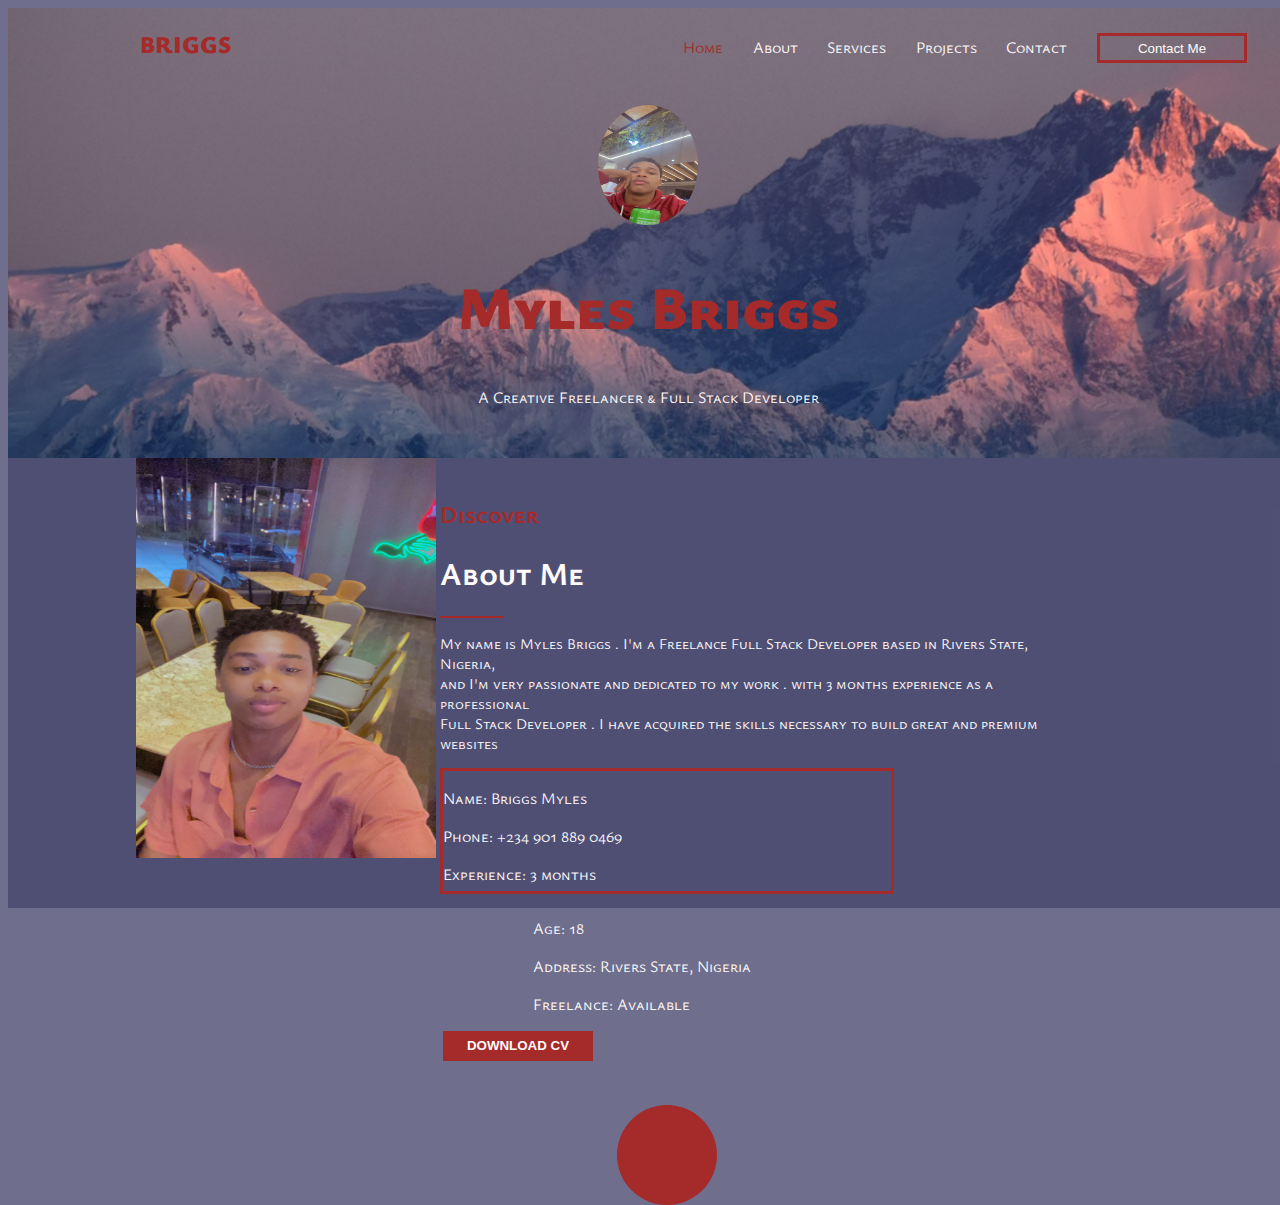
<file: index.html>
<!DOCTYPE html>
<html lang="en">
<head>
  <meta charset="UTF-8">
  <meta name="viewport" content="width=device-width, initial-scale=1.0">
  <title>Document</title>
  <link href="https://cdn.jsdelivr.net/npm/bootstrap@5.3.2/dist/css/bootstrap.min.css" rel="stylesheet" integrity="sha384-T3c6CoIi6uLrA9TneNEoa7RxnatzjcDSCmG1MXxSR1GAsXEV/Dwwykc2MPK8M2HN" crossorigin="anonymous">
  <link rel="stylesheet" href="https://cdnjs.cloudflare.com/ajax/libs/font-awesome/6.4.0/css/all.min.css" integrity="sha512-iecdLmaskl7CVkqkXNQ/ZH/XLlvWZOJyj7Yy7tcenmpD1ypASozpmT/E0iPtmFIB46ZmdtAc9eNBvH0H/ZpiBw==" crossorigin="anonymous" referrerpolicy="no-referrer" />
  <link rel="preconnect" href="https://fonts.googleapis.com">
<link rel="preconnect" href="https://fonts.gstatic.com" crossorigin>
<link href="https://fonts.googleapis.com/css2?family=Ysabeau+SC:wght@100&display=swap" rel="stylesheet">
  <link rel="stylesheet" href="/index.css">
  <link rel="stylesheet" href="/animation.css">
  <link rel="stylesheet" href="/mobile.css">
  <link rel="stylesheet" href="/pc.css">
</head>
<body>
  <div class="mainDiv">
    <div class="forPc">
      <i class="fa-solid fa-mountain-sun dis montain"></i>
      <h2 class="dis souls"><strong>BRIGGS</strong></h2>
      <a href="/homePage.html"><p class="dis home navBar">Home</p></a>
      <a href="/about.html"><p class="dis navBar">About</p></a>
      <a href="/services.html"><p class="dis navBar">Services</p></a>
      <a href=""><p class="dis navBar">Projects</p></a>
      <a href=""><p class="dis navBar" >Contact</p></a>
      <a href="https://wa.me/message/BVEOBLGXGQ3UM1"><button class="dis firstButton">Contact Me</button></a>
    </div>
    
    <div class="formobile">
      <i class="fa-solid fa-mountain-sun dis montain"></i>
      <h2 class="dis souls"><strong>BRIGGS</strong></h2>
      <div class="display-inline-block moreVet">
        <img class="imgIcon" src="/001-list.png" alt="">
        <a href="/index.html"><h3>HOME</h3></a>
        <a href="/about.html"><h3>ABOUT</h3></a>
        <a href="/services.html"><h3>SERVICES</h3></a>
        <a href="https://wa.me/message/BVEOBLGXGQ3UM1"><button class="dis firstButton">Contact Me</button></a>
      </div>
    </div>

    <img class="idImage dis" src="/7eb78f7e-d393-4c9e-a65c-1dc1ebc132ee.jpg"alt="connectionError">
    <h1 class="myName"><strong>Myles Briggs</strong></h1>
    <p class="aCreative">A Creative Freelancer & Full Stack Developer</p>
    
  </div>
  <div class="secondDiv  ">
   <div class="animationdiv">
    <img class="aboutImage dis2" src="/969907e3-72c2-45df-9c59-dc81729dadc3.jpg" alt="">
    <div class="discover dis2 " >
      <h2 class="discoverMain">Discover</h2>
      
      <h1>About Me</h1>
      <div class="line"></div>
      <p class="myAbout">My name is Myles Briggs . I'm a Freelance Full Stack Developer based in Rivers State, Nigeria, <br>and I'm very passionate and dedicated to my work . with 3 months experience as a professional <br>Full Stack Developer . I have acquired the skills necessary to build great and premium <br>websites</p>
      <div class="form">
        <div class="dis">
          <p>Name: Briggs Myles</p>
        <P>Phone: +234 901 889 0469</P>
        <p>Experience: 3 months</p>
        </div>

        <div class="dis aboutform">
            <p>Age: 18</p>
          <p>Address: Rivers State, Nigeria</p>
          <p>Freelance: Available</p>
        </div>
        <button class="secondButton"><strong>DOWNLOAD CV</strong></button>
        <div class="bounce"></div>
      </div>
   </div>
    </div>
   


    
  </div>
</body>
</html>
</file>
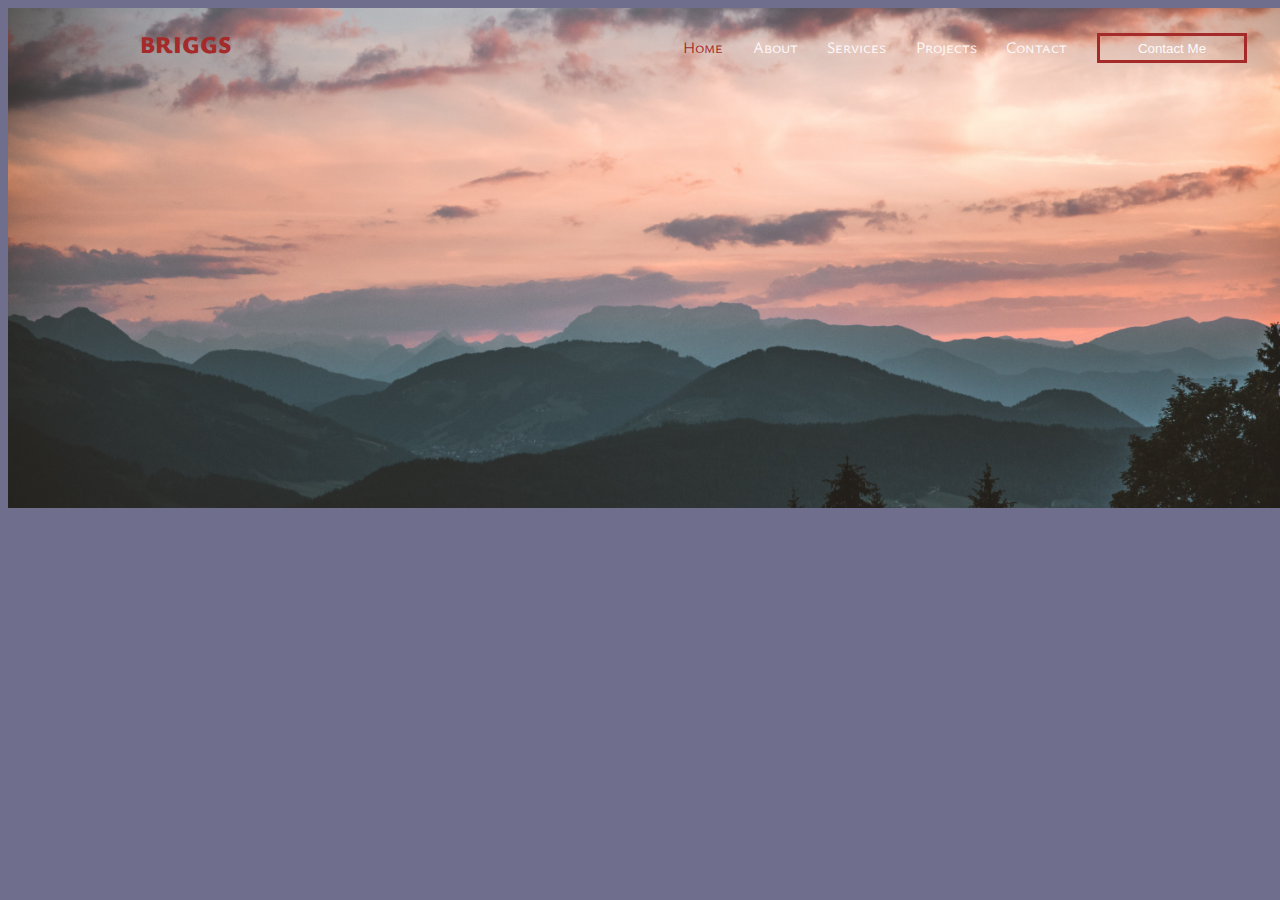
<file: about.html>
<!DOCTYPE html>
<html lang="en">
<head>
  <meta charset="UTF-8">
  <meta name="viewport" content="width=device-width, initial-scale=1.0">
  <title>Document</title>
  <link href="https://cdn.jsdelivr.net/npm/bootstrap@5.3.2/dist/css/bootstrap.min.css" rel="stylesheet" integrity="sha384-T3c6CoIi6uLrA9TneNEoa7RxnatzjcDSCmG1MXxSR1GAsXEV/Dwwykc2MPK8M2HN" crossorigin="anonymous">
  <link rel="stylesheet" href="https://cdnjs.cloudflare.com/ajax/libs/font-awesome/6.4.0/css/all.min.css" integrity="sha512-iecdLmaskl7CVkqkXNQ/ZH/XLlvWZOJyj7Yy7tcenmpD1ypASozpmT/E0iPtmFIB46ZmdtAc9eNBvH0H/ZpiBw==" crossorigin="anonymous" referrerpolicy="no-referrer" />
  <link rel="preconnect" href="https://fonts.googleapis.com">
<link rel="preconnect" href="https://fonts.gstatic.com" crossorigin>
<link href="https://fonts.googleapis.com/css2?family=Ysabeau+SC:wght@100&display=swap" rel="stylesheet">
  <link rel="stylesheet" href="/index.css">
  <link rel="stylesheet" href="/animation.css">
  <link rel="stylesheet" href="/mobile.css">
  <link rel="stylesheet" href="/pc.css">
  <link rel="stylesheet" href="/animation.css">

  <style>
    body{
      background-color: rgba(71, 71, 109, 0.779);
    }
  </style>
</head>
<body>
  <div class="mainDiv2">
    <div class="forPc">
      <i class="fa-solid fa-mountain-sun dis montain"></i>
      <h2 class="dis souls"><strong>BRIGGS</strong></h2>
      <a href="/index.html"><p class="dis home navBar">Home</p></a>
      <a href="/about.html"><p class="dis navBar">About</p></a>
      <a href="/services.html"><p class="dis navBar">Services</p></a>
      <a href=""><p class="dis navBar">Projects</p></a>
      <a href=""><p class="dis navBar" >Contact</p></a>
      <a href="https://wa.me/message/BVEOBLGXGQ3UM1"><button class="dis firstButton">Contact Me</button></a>
    </div>
    <div class="formobile">
      <i class="fa-solid fa-mountain-sun dis montain"></i>
      <h2 class="dis souls"><strong>BRIGGS</strong></h2>
      <div class="display-inline-block moreVet">
        <img class="imgIcon" src="/001-list.png" alt="">
        <a href="/homePage.html"><h3>HOME</h3></a>
        <a href="/about.html"><h3>ABOUT</h3></a>
        <a href="/services.html"><h3>SERVICES</h3></a>
        <a href="https://wa.me/message/BVEOBLGXGQ3UM1"><button class="dis firstButton">Contact Me</button></a>
      </div>
    <div class="about-me-h3">
      <h3 class="about-me-h3">
        <strong>My name is Myles Briggs , I am 18 years of age currently based in rivers state port-harcourt <br>and I'm a Freelance full stack Developer with 3 months of experience ,i currently study <br>computer science in Rivers state University(RSU) and have taken an online class about web Development. <br> I have acquired the Knowledge and the skill that any front end deveveloper should have along side <br> learning react and Bootstrasp to build a great and premium website  </strong> 
      </h3>
    </div>
    <div class="">
      <img class="aboutImage2 bounce" src="/9d4e8e84-dc46-426c-b334-b8cf143876f5.jpg" alt="">
    </div>
  </div>
</body>
</html>
</file>
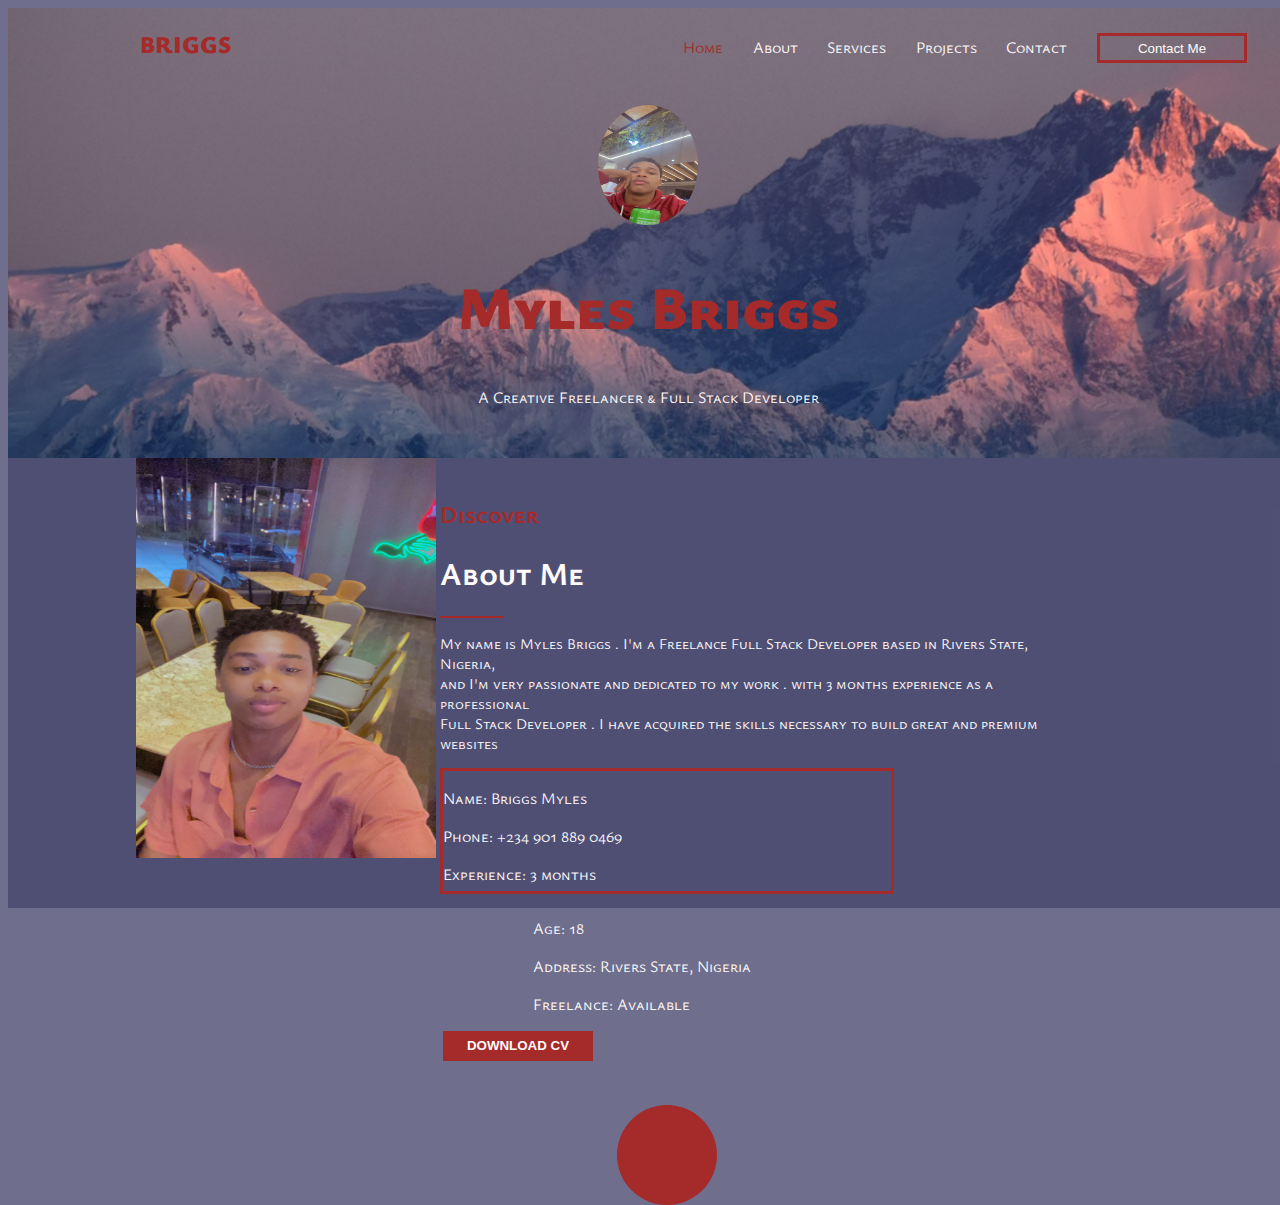
<file: homePage.html>
<!DOCTYPE html>
<html lang="en">
<head>
  <meta charset="UTF-8">
  <meta name="viewport" content="width=device-width, initial-scale=1.0">
  <title>Document</title>
  <link href="https://cdn.jsdelivr.net/npm/bootstrap@5.3.2/dist/css/bootstrap.min.css" rel="stylesheet" integrity="sha384-T3c6CoIi6uLrA9TneNEoa7RxnatzjcDSCmG1MXxSR1GAsXEV/Dwwykc2MPK8M2HN" crossorigin="anonymous">
  <link rel="stylesheet" href="https://cdnjs.cloudflare.com/ajax/libs/font-awesome/6.4.0/css/all.min.css" integrity="sha512-iecdLmaskl7CVkqkXNQ/ZH/XLlvWZOJyj7Yy7tcenmpD1ypASozpmT/E0iPtmFIB46ZmdtAc9eNBvH0H/ZpiBw==" crossorigin="anonymous" referrerpolicy="no-referrer" />
  <link rel="preconnect" href="https://fonts.googleapis.com">
<link rel="preconnect" href="https://fonts.gstatic.com" crossorigin>
<link href="https://fonts.googleapis.com/css2?family=Ysabeau+SC:wght@100&display=swap" rel="stylesheet">
  <link rel="stylesheet" href="/index.css">
  <link rel="stylesheet" href="/animation.css">
  <link rel="stylesheet" href="/mobile.css">
  <link rel="stylesheet" href="/pc.css">
</head>
<body>
  <div class="mainDiv">
    <div class="forPc">
      <i class="fa-solid fa-mountain-sun dis montain"></i>
      <h2 class="dis souls"><strong>BRIGGS</strong></h2>
      <a href="/homePage.html"><p class="dis home navBar">Home</p></a>
      <a href="/about.html"><p class="dis navBar">About</p></a>
      <a href="/services.html"><p class="dis navBar">Services</p></a>
      <a href=""><p class="dis navBar">Projects</p></a>
      <a href=""><p class="dis navBar" >Contact</p></a>
      <a href="https://wa.me/message/BVEOBLGXGQ3UM1"><button class="dis firstButton">Contact Me</button></a>
    </div>
    
    <div class="formobile">
      <i class="fa-solid fa-mountain-sun dis montain"></i>
      <h2 class="dis souls"><strong>BRIGGS</strong></h2>
      <div class="display-inline-block moreVet">
        <img class="imgIcon" src="/001-list.png" alt="">
        <a href="/homePage.html"><h3>HOME</h3></a>
        <a href="/about.html"><h3>ABOUT</h3></a>
        <a href="/services.html"><h3>SERVICES</h3></a>
        <a href="https://wa.me/message/BVEOBLGXGQ3UM1"><button class="dis firstButton">Contact Me</button></a>
      </div>
    </div>

    <img class="idImage dis" src="/7eb78f7e-d393-4c9e-a65c-1dc1ebc132ee.jpg"alt="connectionError">
    <h1 class="myName"><strong>Myles Briggs</strong></h1>
    <p class="aCreative">A Creative Freelancer & Full Stack Developer</p>
    
  </div>
  <div class="secondDiv  ">
   <div class="animationdiv">
    <img class="aboutImage dis2" src="/969907e3-72c2-45df-9c59-dc81729dadc3.jpg" alt="">
    <div class="discover dis2 " >
      <h2 class="discoverMain">Discover</h2>
      
      <h1>About Me</h1>
      <div class="line"></div>
      <p class="myAbout">My name is Myles Briggs . I'm a Freelance Full Stack Developer based in Rivers State, Nigeria, <br>and I'm very passionate and dedicated to my work . with 3 months experience as a professional <br>Full Stack Developer . I have acquired the skills necessary to build great and premium <br>websites</p>
      <div class="form">
        <div class="dis">
          <p>Name: Briggs Myles</p>
        <P>Phone: +234 901 889 0469</P>
        <p>Experience: 3 months</p>
        </div>

        <div class="dis aboutform">
            <p>Age: 18</p>
          <p>Address: Rivers State, Nigeria</p>
          <p>Freelance: Available</p>
        </div>
        <button class="secondButton"><strong>DOWNLOAD CV</strong></button>
        <div class="bounce"></div>
      </div>
   </div>
    </div>
   


    
  </div>
</body>
</html>
</file>
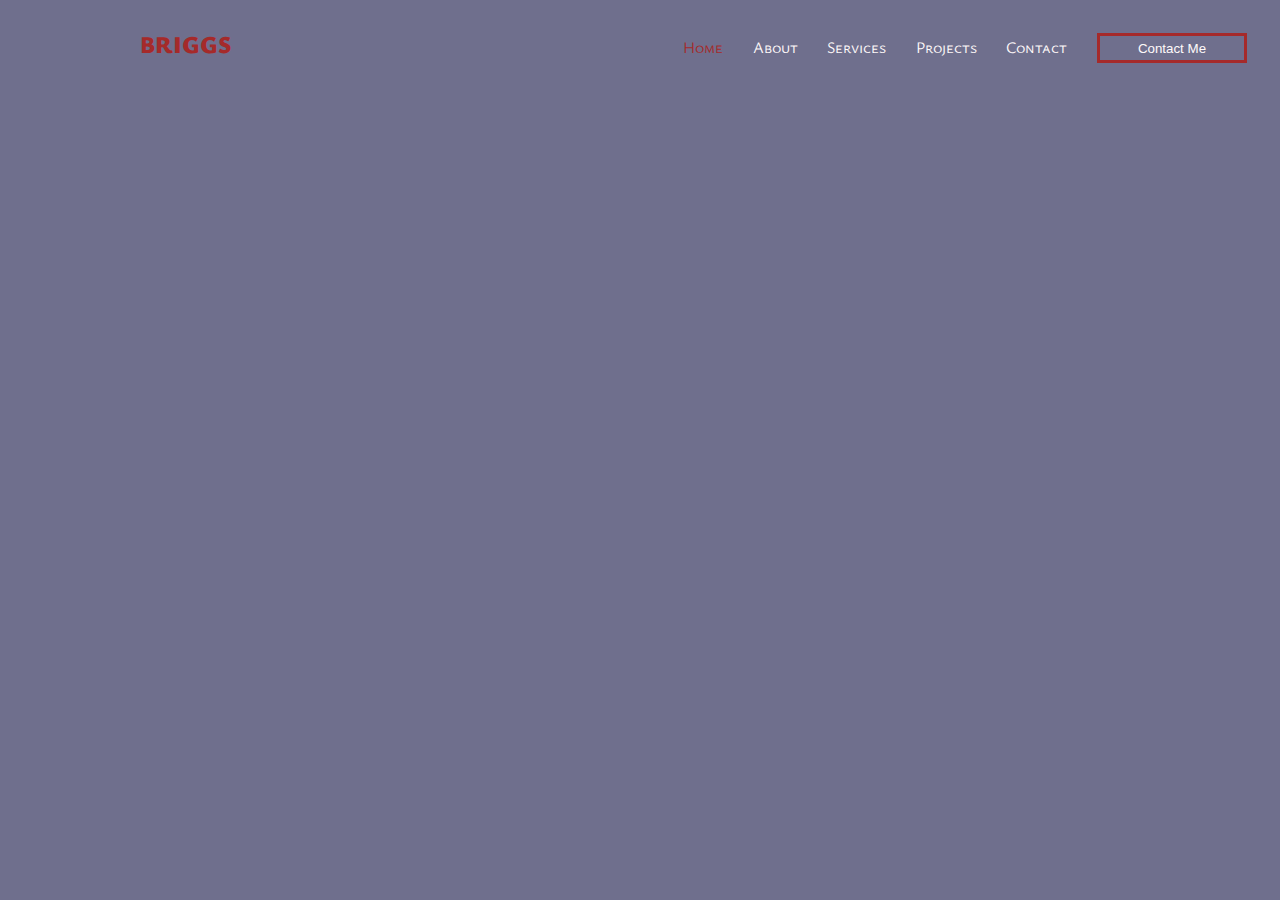
<file: services.html>
<!DOCTYPE html>
<html lang="en">
<head>
  <meta charset="UTF-8">
  <meta name="viewport" content="width=device-width, initial-scale=1.0">
  <title>Document</title>
  <link href="https://cdn.jsdelivr.net/npm/bootstrap@5.3.2/dist/css/bootstrap.min.css" rel="stylesheet" integrity="sha384-T3c6CoIi6uLrA9TneNEoa7RxnatzjcDSCmG1MXxSR1GAsXEV/Dwwykc2MPK8M2HN" crossorigin="anonymous">
  <link rel="stylesheet" href="https://cdnjs.cloudflare.com/ajax/libs/font-awesome/6.4.0/css/all.min.css" integrity="sha512-iecdLmaskl7CVkqkXNQ/ZH/XLlvWZOJyj7Yy7tcenmpD1ypASozpmT/E0iPtmFIB46ZmdtAc9eNBvH0H/ZpiBw==" crossorigin="anonymous" referrerpolicy="no-referrer" />
  <link rel="preconnect" href="https://fonts.googleapis.com">
<link rel="preconnect" href="https://fonts.gstatic.com" crossorigin>
<link href="https://fonts.googleapis.com/css2?family=Ysabeau+SC:wght@100&display=swap" rel="stylesheet">
  <link rel="stylesheet" href="/index.css">
  <link rel="stylesheet" href="/mobile.css">
  <link rel="stylesheet" href="/pc.css">
</head>
<body>
  <div>
    <div class="forPc">
      <i class="fa-solid fa-mountain-sun dis montain"></i>
      <h2 class="dis souls"><strong>BRIGGS</strong></h2>
      <a href="/index.html"><p class="dis home navBar">Home</p></a>
      <a href="/about.html"><p class="dis navBar">About</p></a>
      <a href="/services.html"><p class="dis navBar">Services</p></a>
      <a href=""><p class="dis navBar">Projects</p></a>
      <a href=""><p class="dis navBar" >Contact</p></a>
      <a href="https://wa.me/message/BVEOBLGXGQ3UM1"><button class="dis firstButton">Contact Me</button></a>
    </div>

    <div class="formobile">
      <i class="fa-solid fa-mountain-sun dis montain"></i>
      <h2 class="dis souls"><strong>BRIGGS</strong></h2>
      <div class="display-inline-block moreVet">
        <img class="imgIcon" src="/001-list.png" alt="">
        <a href="/homePage.html"><h3>HOME</h3></a>
        <a href="/about.html"><h3>ABOUT</h3></a>
        <a href="/services.html"><h3>SERVICES</h3></a>
        <a href="https://wa.me/message/BVEOBLGXGQ3UM1"><button class="dis firstButton">Contact Me</button></a>
      </div>
      <div>
        <ul>
          <li><h3><strong>Web Design</strong></h3></li>
          <li><h3><strong>Graphic Design</strong></h3></li>
          <li><h3><strong>Computer Training</strong></h3></li>
        </ul>
      </div>
    </div>

  </div>
</body>
</html>
</file>
<file: index.css>
html , body{
  width: 100%;
}
body{
  background-color: rgba(71, 71, 109, 0.779);
  font-family: 'Ysabeau SC', sans-serif;
  
}
a{
  text-decoration: none;
  color: snow;
}
.mainDiv{
  background: url('/pexels-joyston-judah-933054.jpg')center;
  width: 100%;
  height: 450px;
  color: snow;
}
.dis{
  display: inline-block;
}
.montain{
  padding-left: 10%;
  color: brown;
}
.navBar{
  padding-left: 2%;
  color: snow;
}
.home{
  padding-left: 35%;
  color: brown;
}

.souls{
  color: brown;
}
.firstButton{
  background: none;
  width: 150px;
  height: 30px;
  margin-left: 2%;
  border: medium solid brown;
  color: snow;
}
.idImage{
  width: 100px;
  display: block;
  margin:auto ;
  margin-top: 2%;
  height: 120px;
  border-radius: 50%;
}
.myName{
  text-align: center;
  color: brown;
  font-size: 60px;
}
.aCreative{
  text-align: center;
}
.secondDiv{
  background-color: rgba(71, 71, 109, 0.779);
  width: 100%;
  height: 450px;
}
.aboutImage{
  width: 300px;
  margin-left: 10%;
  height: 400px;
  margin-bottom: 15%;
}
.discover{
  background-color:none;
  width: 50%;
  height: 200px;
  color: snow;
 
}
.discoverMain{
  color: brown;
}
.line{
  background-color: brown;
  width: 10%;
  height: 2px;
  
}
.dis2{
  display: inline-block;
}
.myAbout{
  font-size: 15px;
}
.form{
  border: solid medium brown;
  width: 70%;
  height: 120px;
}
.aboutform{
  margin-left: 20%;
}
.secondButton{
  background-color: brown;
  color: snow;
  width: 150px;
  height: 30px;
  border: none;
}
.bounce{
  background-color: brown;
  width: 100px;
  height: 100px;
  border-radius: 50%;
  margin: auto;
  margin-top: 10%;
  
}
.alink{
  text-align: center;
  padding-top: 20%;
  font-size: 30px;
}
.lastdiv{
  background-color: black;
  width: 100%;
  height: 1000px;
  margin-top: 20px;
  overflow: hidden;
}
.numberbinary{
  color: rgb(14, 180, 14);
  margin:auto;
  font-size: 30px;
}

.about-me-h3{
  font-size: 16px;
  color: black;
  margin: auto;
  margin-top: 5%;
  margin-left: 2%;
}

.mainDiv2{
  background: url('/pexels-stephan-seeber-1261728.jpg')center;
  background-size: cover;
  width: 100%;
  height: 500px;
  color: snow;
}

.aboutImage2{
  margin-top: 100px;
  margin-left: 50px;
  width: 300px;
  height: 400px;
}
</file>
<file: animation.css>
@keyframes slideinleft{
  from{
    transform: translateX(-400px);
  }
  to{
    transform: translateX(0);
  }

}
@keyframes bounceupdown{
  from{
    transform: translateY(-50px);
  }
  to{
    transform: translateY(0px);
  }
}
@keyframes secondslideinleft{
  from{
    transform: translateX(-400px);
  }
  to{
    transform: translateX(0px);
  }
}

  .myName { 
    animation-name: slideinleft;
    animation-duration: 2s;
    animation-timing-function: ease-in ;
    animation-delay:0s ;
    animation-iteration-count:1 ;
    animation-direction: normal;
    animation-fill-mode: none;
  }
  .animationdiv{
    animation-name: slideinleft;
    animation-duration: 4s;
    animation-timing-function: ease-in ;
    animation-delay:0s ;
    animation-iteration-count:1 ;
    animation-direction: normal;
    animation-fill-mode: none;

 }
 .bounce{
  animation-name: bounceupdown;
  animation-duration: 1s;
  animation-timing-function: ease-in-out ;
    animation-delay:0s ;
    animation-iteration-count:infinite ;
    animation-direction: normal;
    animation-fill-mode: none;
} 
.aCreative{
  animation-name: slideinleft;
    animation-duration: 3s;
    animation-timing-function: ease-in ;
    animation-delay:0s ;
    animation-iteration-count:1 ;
    animation-direction: normal;
    animation-fill-mode: none;
}
.idImage{
  animation-name: slideinleft;
    animation-duration: 1s;
    animation-timing-function: ease-in ;
    animation-delay:0s ;
    animation-iteration-count:1 ;
    animation-direction: normal;
    animation-fill-mode: none;
}
</file>
<file: mobile.css>
@media screen and  (max-width:500px){


  .forPc{
    display: none;
  }
  .atag{
    color: rgba(165, 42, 42, 0);
  }
  .navBar{
    padding-left: 2%;
    color: rgba(255, 250, 250, 0.966);
  
  }
  .moreVet{
    background-color: #7bca9100;
    color: #007f5f00;
    width: 30px;
    height: 40px;
    float: right;
    /* margin-right: 10%; */
    overflow: hidden;
    transition-duration: 2s;
    /* margin-left: 80%; */
  }
  .moreVet:hover{
    background-color: #303170ca;
    color:#5a202e ;
    width:150px ;
    height: 300px;
    float: right;
  }

  .imgIcon{
    width: 40px;
    margin: auto;
  }

  .moreOptio{
    background-color: blanchedalmond;
    width: 50px;
    height: 50px;
    margin: auto;
    float: right;
    margin-right: 1%;
    font-size: 20px;
    color: rgb(165, 42, 42);
    text-overflow: hidden;
    transition-duration: 3s;
  }
  .moreOptio:hover{
    width: 200px;
    height: 300px;
  }
  .bars{
    margin: auto;
    margin-left: 18px;
    text-align: center;
  }
  .secondDiv{
    background-color: rgba(71, 71, 109, 0.779);
    width: 100%;
    height: 1500px;
  }


    .form{
      border: solid medium rgba(165, 42, 42, 0);
      width: 300px;
      height: 120px;
    }
    .aboutform{
      margin-left: 0px;
    }
  





}
</file>
<file: pc.css>
@media screen and (min-width:500px){


  .formobile{
    display: none;
  }
  
}
</file>
